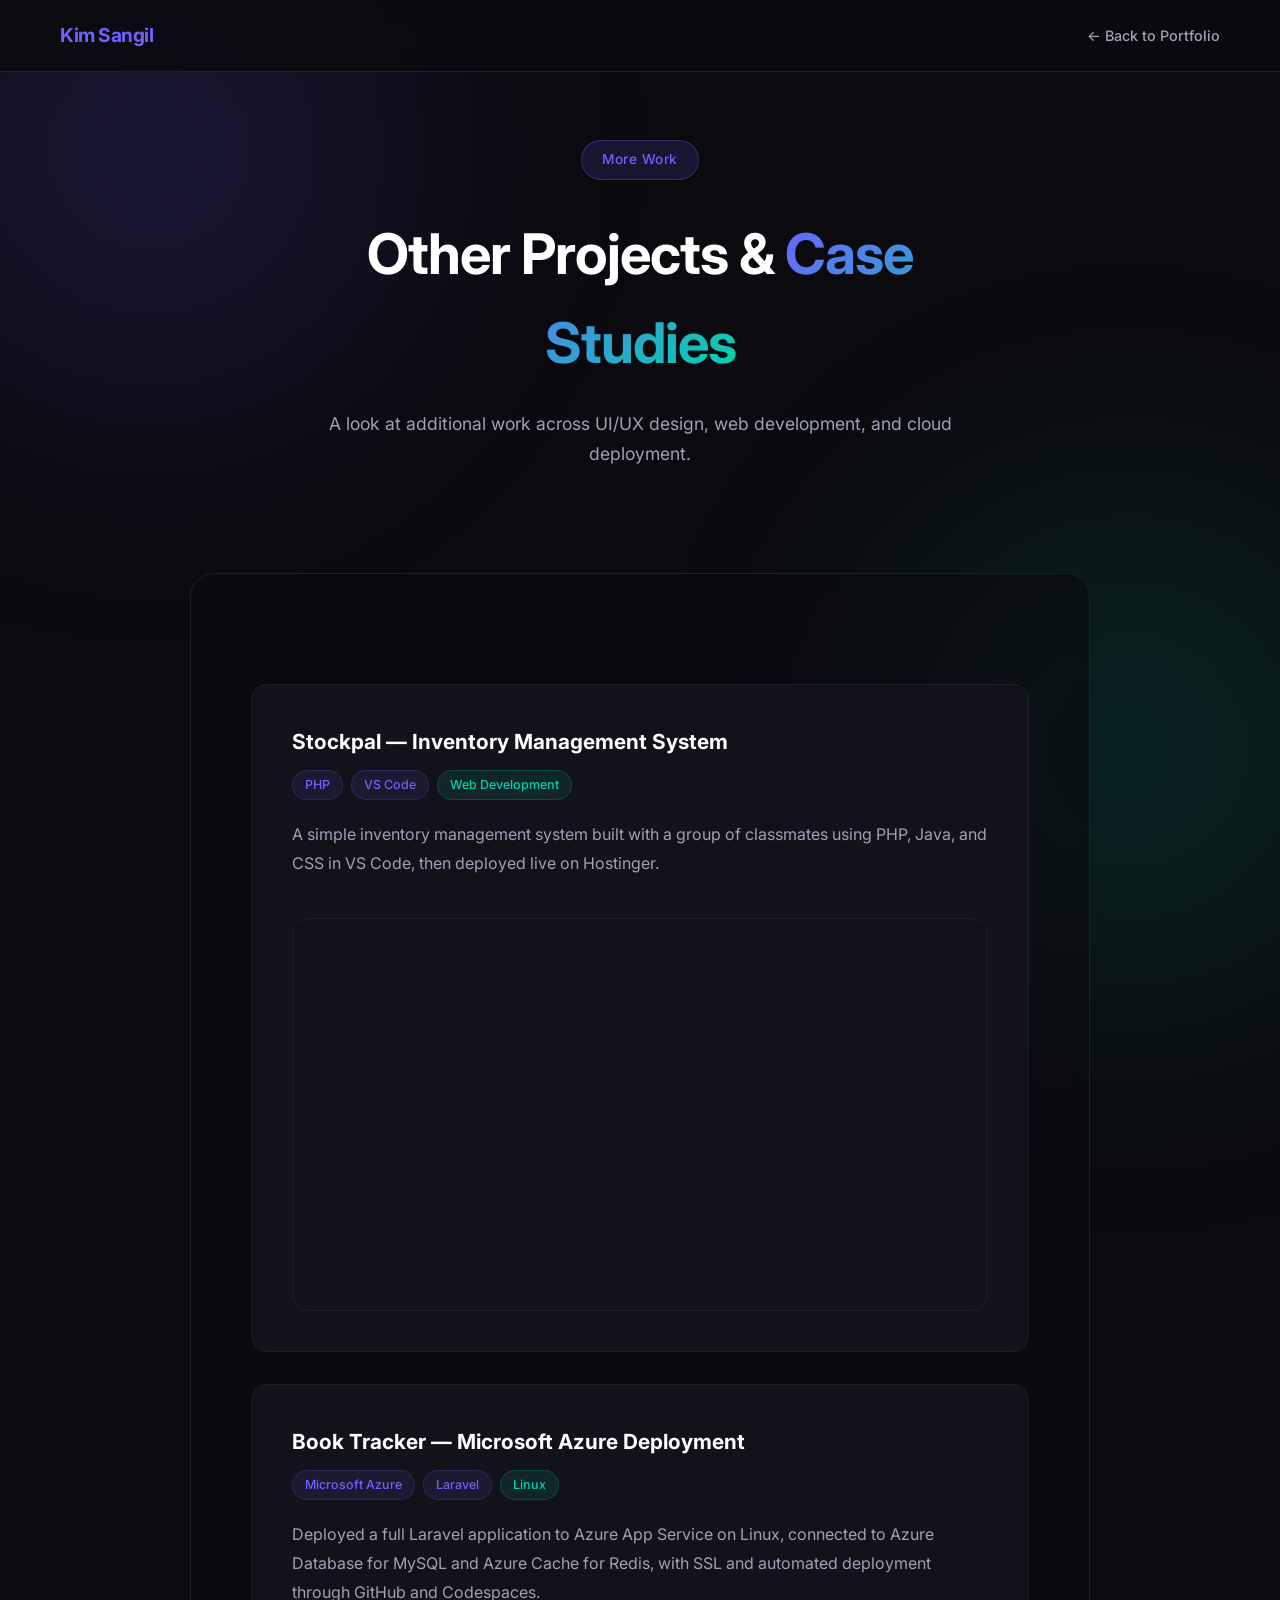
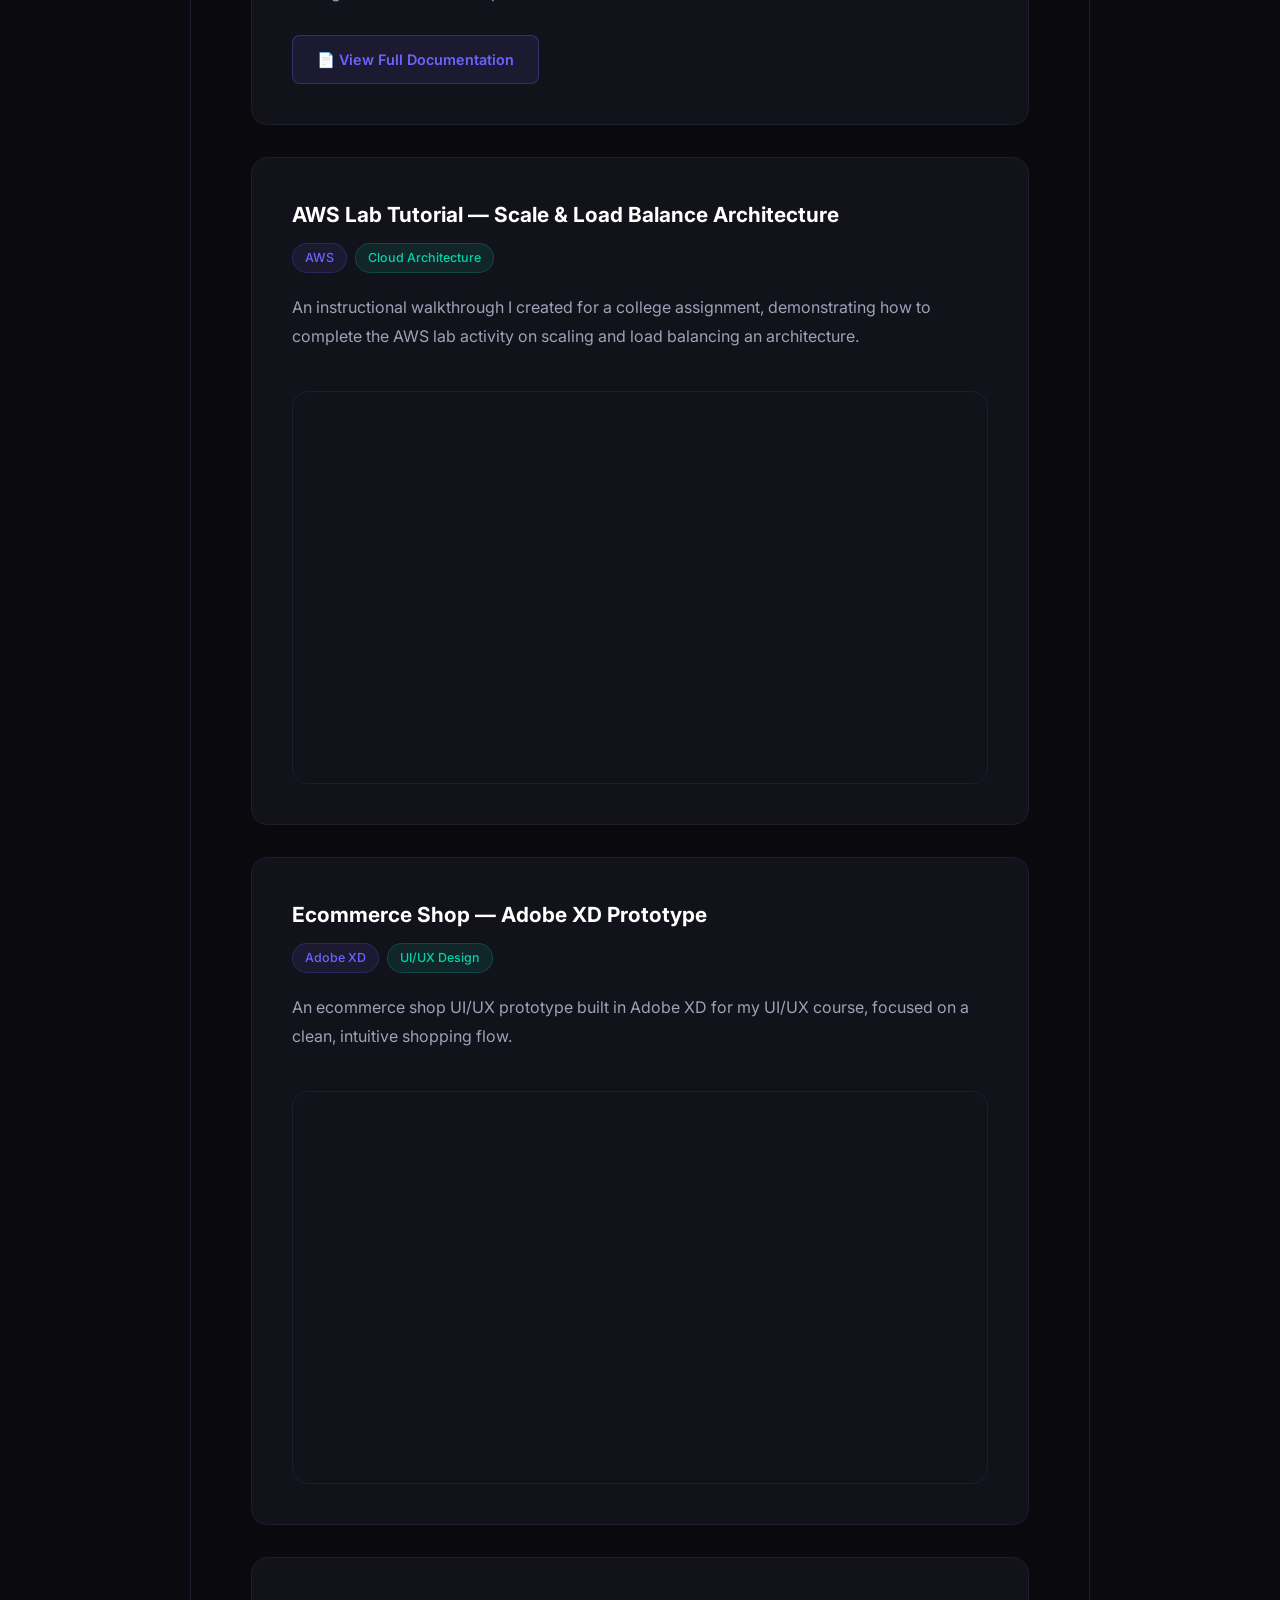
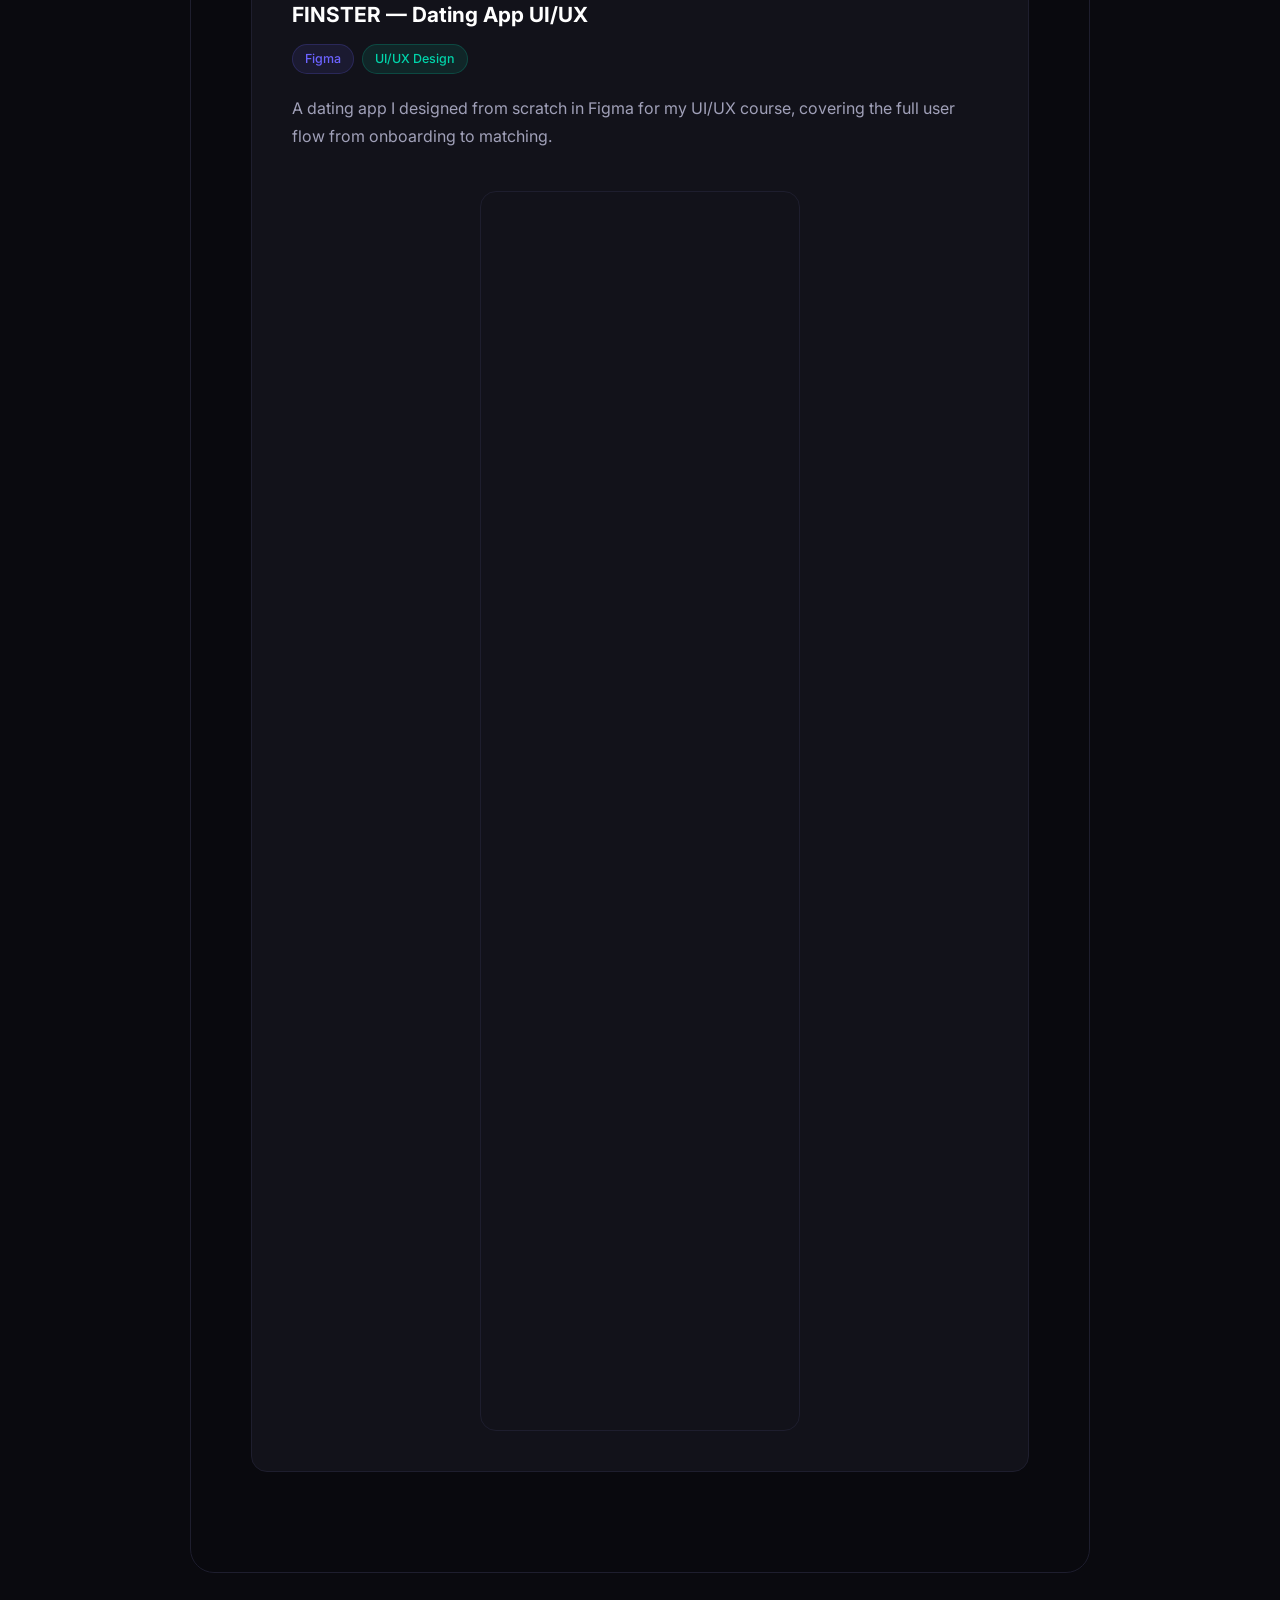
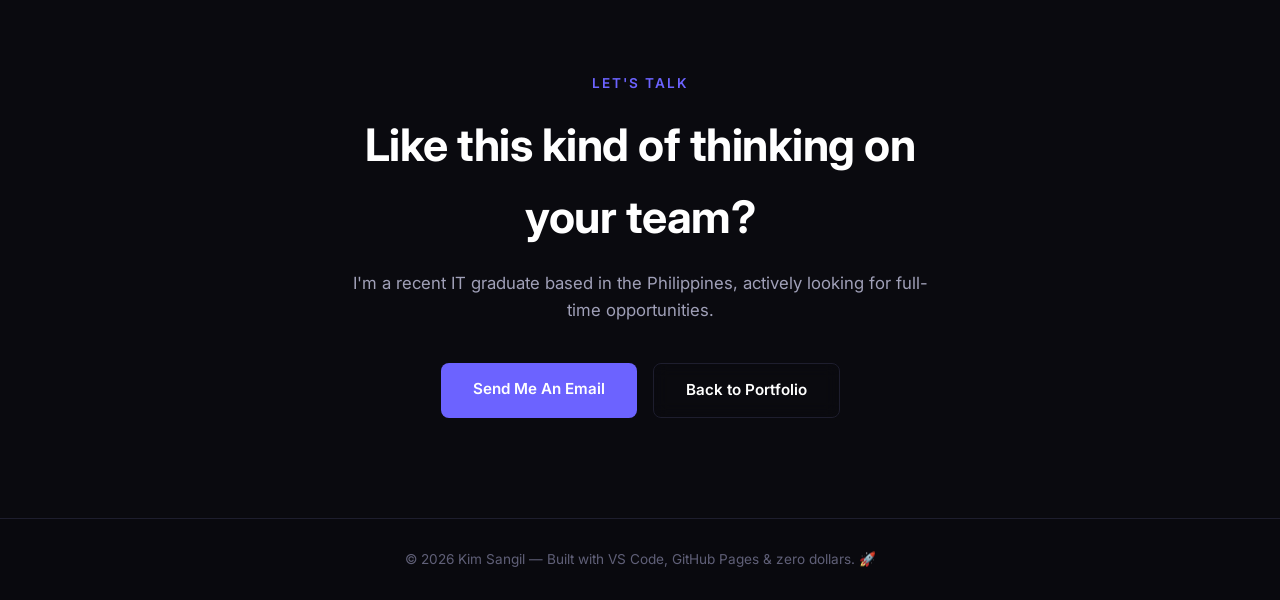
<file: other-work.html>
<!DOCTYPE html>
<html lang="en">
<head>
    <meta charset="UTF-8">
    <meta name="viewport" content="width=device-width, initial-scale=1.0">
    <title>Other Projects & Case Studies | Kim Sangil</title>
    <link href="https://fonts.googleapis.com/css2?family=Inter:wght@300;400;500;600;700&display=swap" rel="stylesheet">
    <link rel="stylesheet" href="css/styles.css">
</head>
<body>

    <nav>
        <div class="nav-logo">Kim Sangil</div>
        <ul class="nav-links">
            <li><a href="index.html">← Back to Portfolio</a></li>
        </ul>
    </nav>

    <section class="project-hero">
        <div class="hero-badge">More Work</div>
        <h1>Other Projects & <span>Case Studies</span></h1>
        <p>A look at additional work across UI/UX design, web development, and cloud deployment.</p>
    </section>

    <section class="build-process">
        <div class="showcase-list">

            <!-- STOCKPAL -->
            <div class="showcase-item">
                <h3>Stockpal — Inventory Management System</h3>
                <div class="project-tags">
                    <span class="tag">PHP</span>
                    <span class="tag">VS Code</span>
                    <span class="tag green">Web Development</span>
                </div>
                <p>A simple inventory management system built with a group of classmates using PHP, Java, and CSS in VS Code, then deployed live on Hostinger.</p>
                <div class="video-wrapper">
                    <iframe src="https://www.youtube.com/embed/pV-Muczhxos" title="Stockpal Inventory Management System" frameborder="0" allowfullscreen></iframe>
                </div>
            </div>

            <!-- AZURE BOOK TRACKER -->
            <div class="showcase-item">
                <h3>Book Tracker — Microsoft Azure Deployment</h3>
                <div class="project-tags">
                    <span class="tag">Microsoft Azure</span>
                    <span class="tag">Laravel</span>
                    <span class="tag green">Linux</span>
                </div>
                <p>Deployed a full Laravel application to Azure App Service on Linux, connected to Azure Database for MySQL and Azure Cache for Redis, with SSL and automated deployment through GitHub and Codespaces.</p>
                <a href="assets/documents/azure-deployment-docs.pdf" target="_blank" class="doc-button">📄 View Full Documentation</a>
            </div>

            <!-- AWS LAB TUTORIAL -->
            <div class="showcase-item">
                <h3>AWS Lab Tutorial — Scale & Load Balance Architecture</h3>
                <div class="project-tags">
                    <span class="tag">AWS</span>
                    <span class="tag green">Cloud Architecture</span>
                </div>
                <p>An instructional walkthrough I created for a college assignment, demonstrating how to complete the AWS lab activity on scaling and load balancing an architecture.</p>
                <div class="video-wrapper">
                    <iframe src="https://www.youtube.com/embed/wv1OhpBLdo8" title="AWS Lab Tutorial" frameborder="0" allowfullscreen></iframe>
                </div>
            </div>

            <!-- ADOBE XD -->
            <div class="showcase-item">
                <h3>Ecommerce Shop — Adobe XD Prototype</h3>
                <div class="project-tags">
                    <span class="tag">Adobe XD</span>
                    <span class="tag green">UI/UX Design</span>
                </div>
                <p>An ecommerce shop UI/UX prototype built in Adobe XD for my UI/UX course, focused on a clean, intuitive shopping flow.</p>
                <div class="video-wrapper">
                    <iframe src="https://www.youtube.com/embed/5XCN6I-j5ho" title="Adobe XD Ecommerce Prototype" frameborder="0" allowfullscreen></iframe>
                </div>
            </div>

            <!-- FINSTER -->
            <div class="showcase-item">
                <h3>FINSTER — Dating App UI/UX</h3>
                <div class="project-tags">
                    <span class="tag">Figma</span>
                    <span class="tag green">UI/UX Design</span>
                </div>
                <p>A dating app I designed from scratch in Figma for my UI/UX course, covering the full user flow from onboarding to matching.</p>
                <div class="video-wrapper vertical">
                    <iframe src="https://www.youtube.com/embed/8GqUW36Ueqo" title="FINSTER Dating App UI/UX" frameborder="0" allowfullscreen></iframe>
                </div>
            </div>

        </div>
    </section>

    <section class="contact" id="contact">
        <div class="section-label">Let's Talk</div>
        <h2 class="section-title">Like this kind of thinking on your team?</h2>
        <p>I'm a recent IT graduate based in the Philippines, actively looking for full-time opportunities.</p>
        <div class="contact-links">
            <a href="mailto:loissangil@gmail.com" class="btn-primary">Send Me An Email</a>
            <a href="index.html" class="btn-secondary">Back to Portfolio</a>
        </div>
    </section>

    <footer>
        <p>© 2026 Kim Sangil — Built with VS Code, GitHub Pages & zero dollars. 🚀</p>
    </footer>

    <script src="js/main.js"></script>
</body>
</html>
</file>
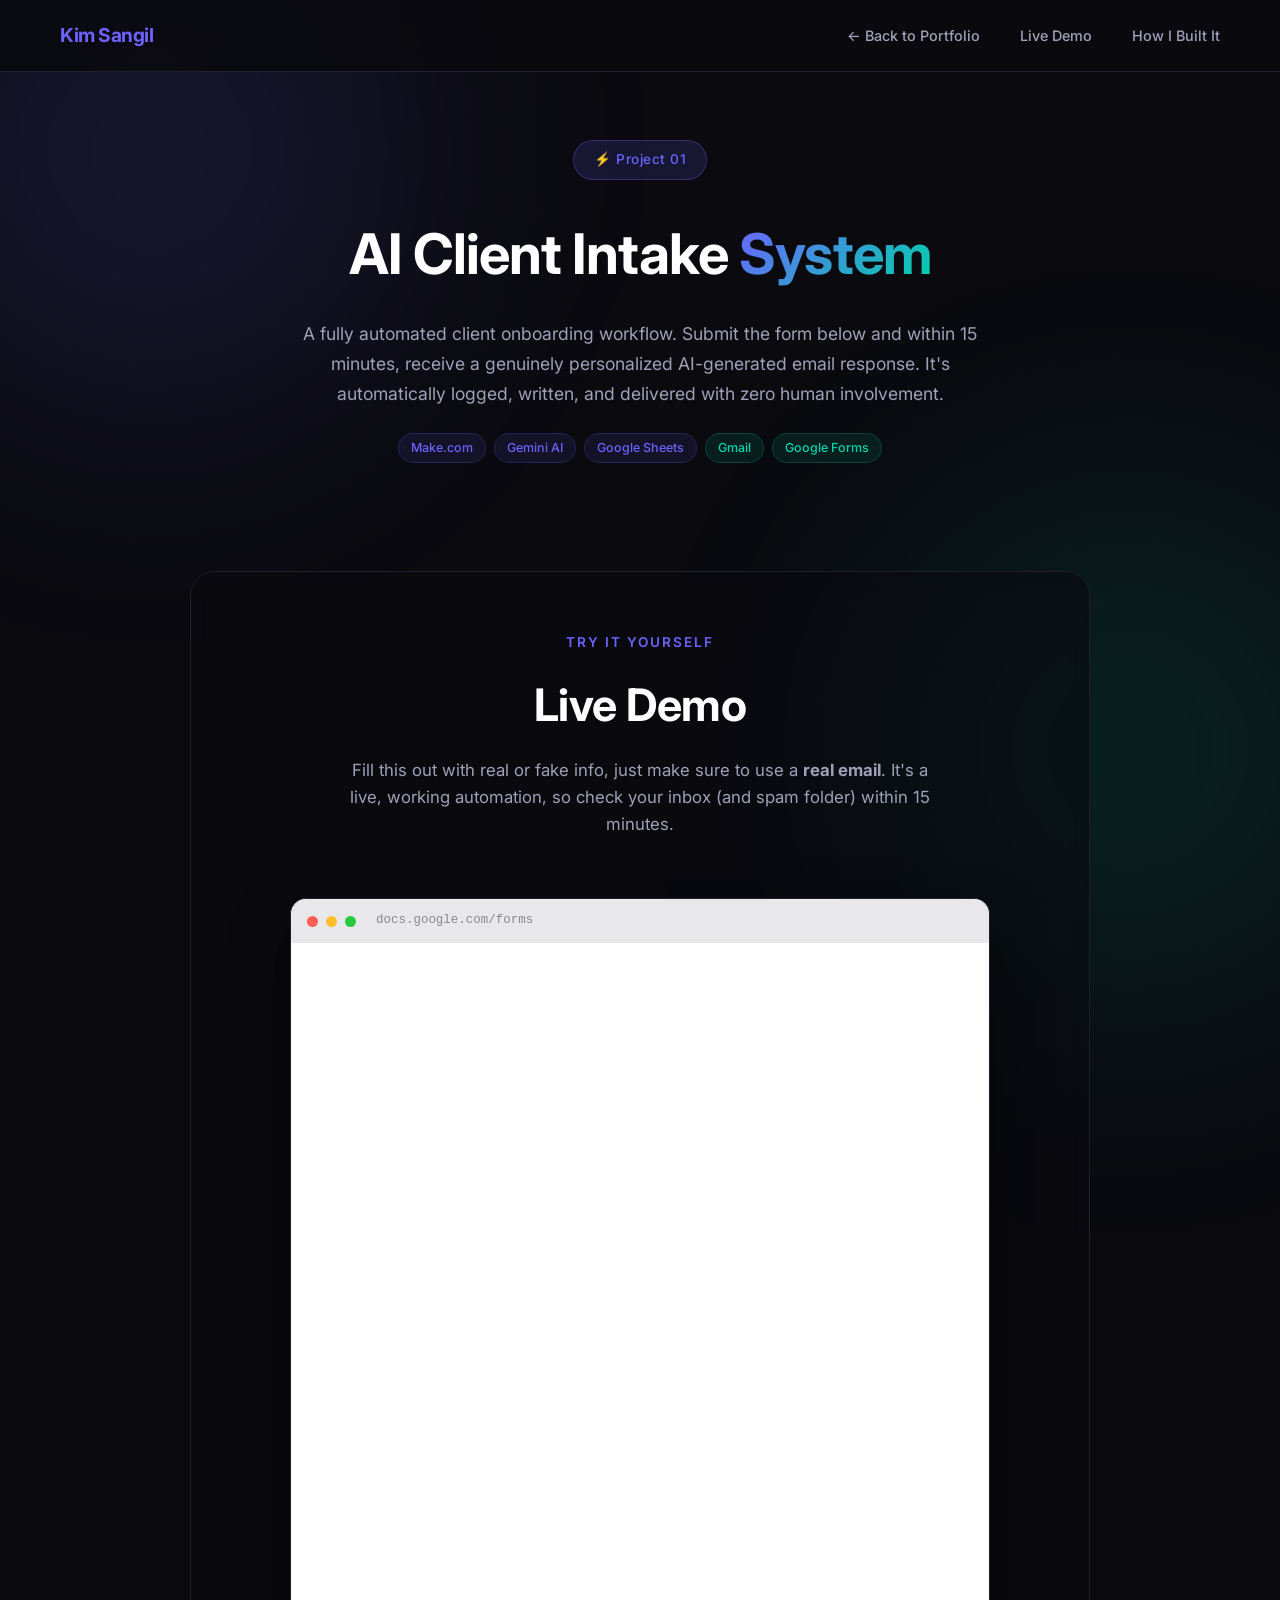
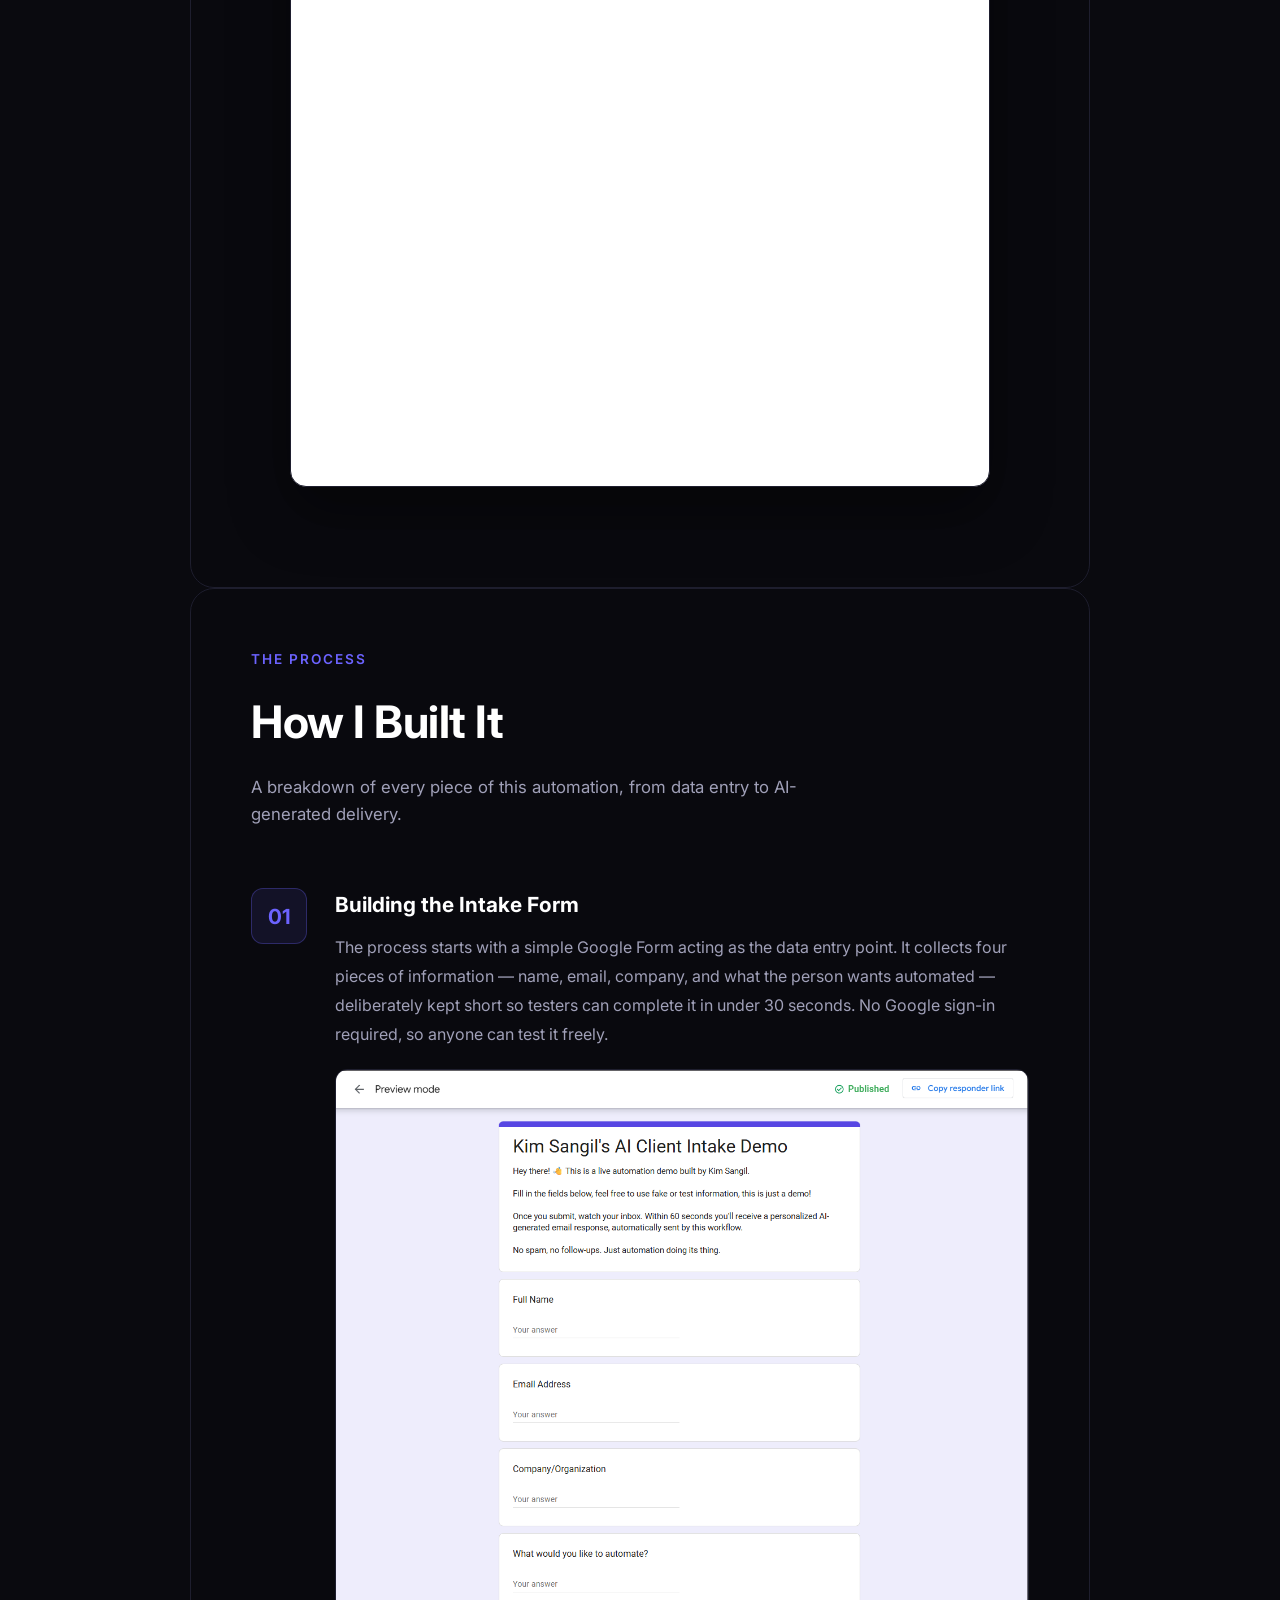
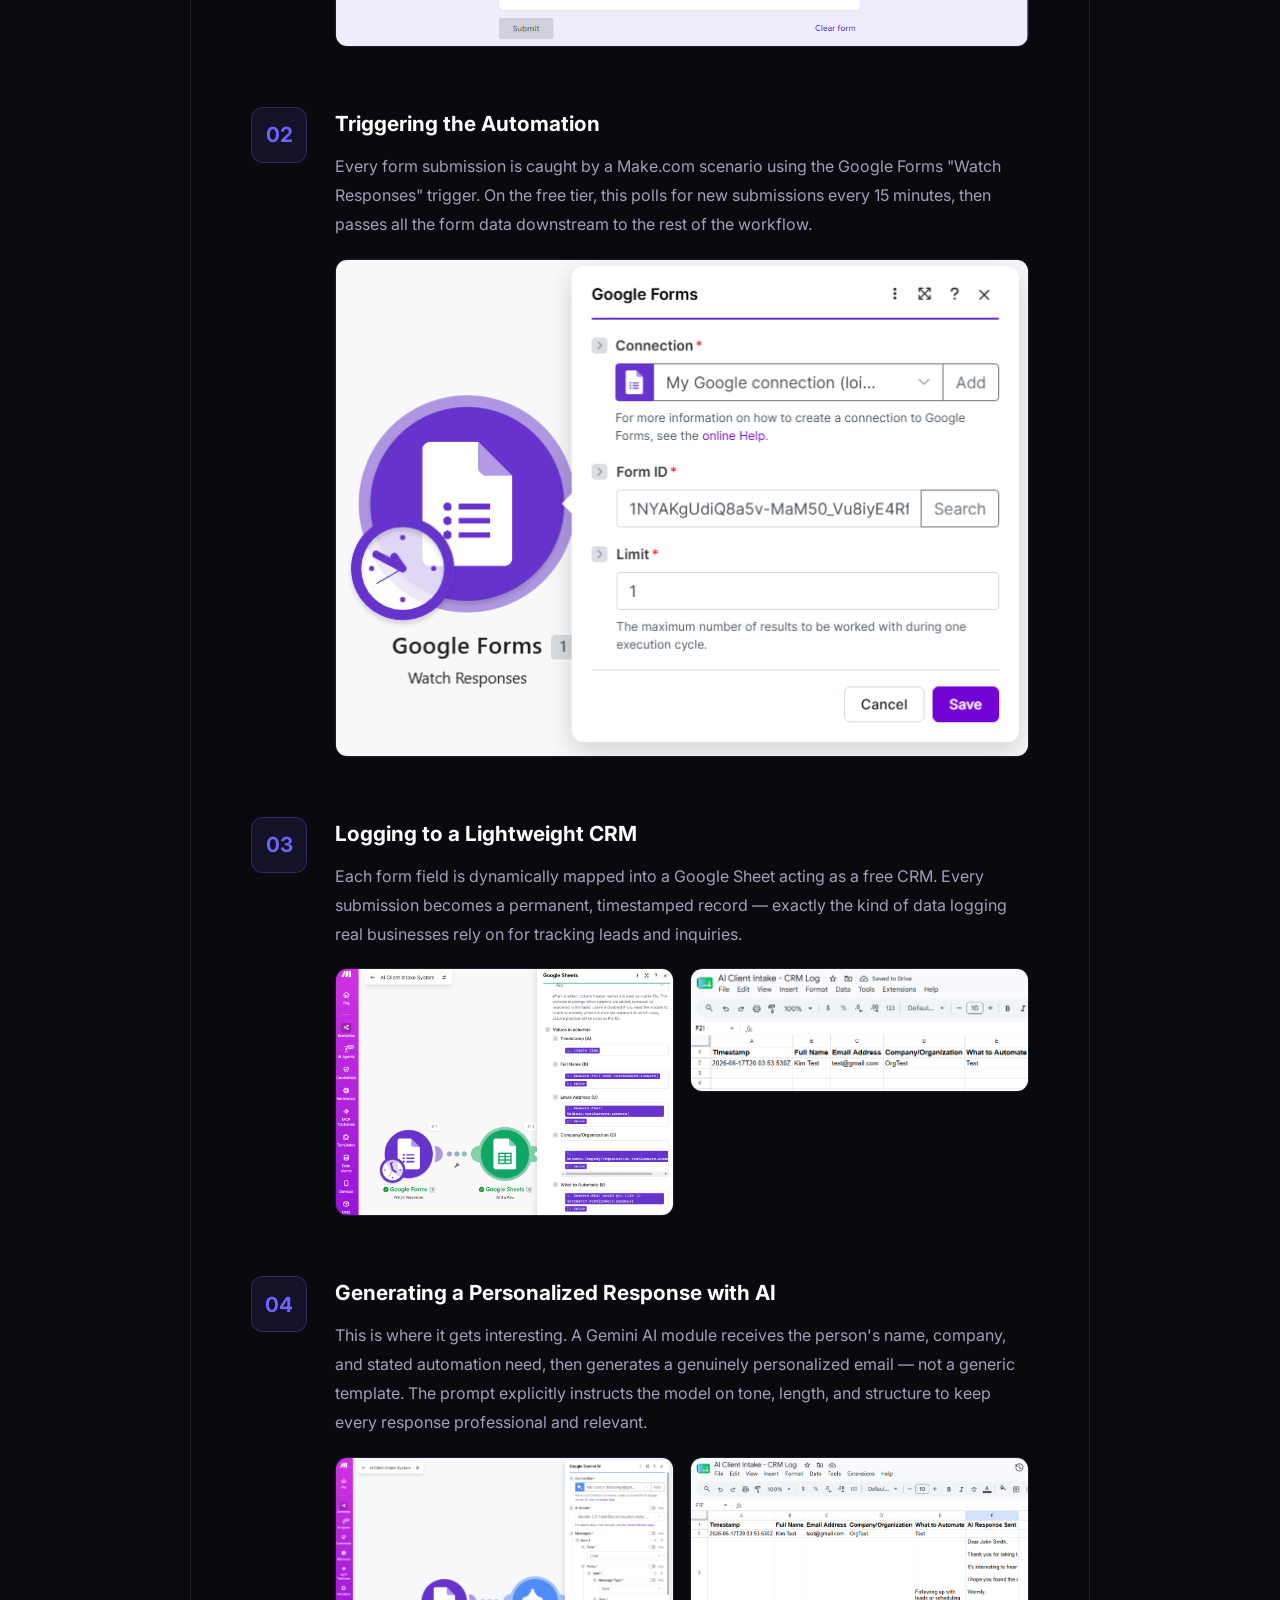
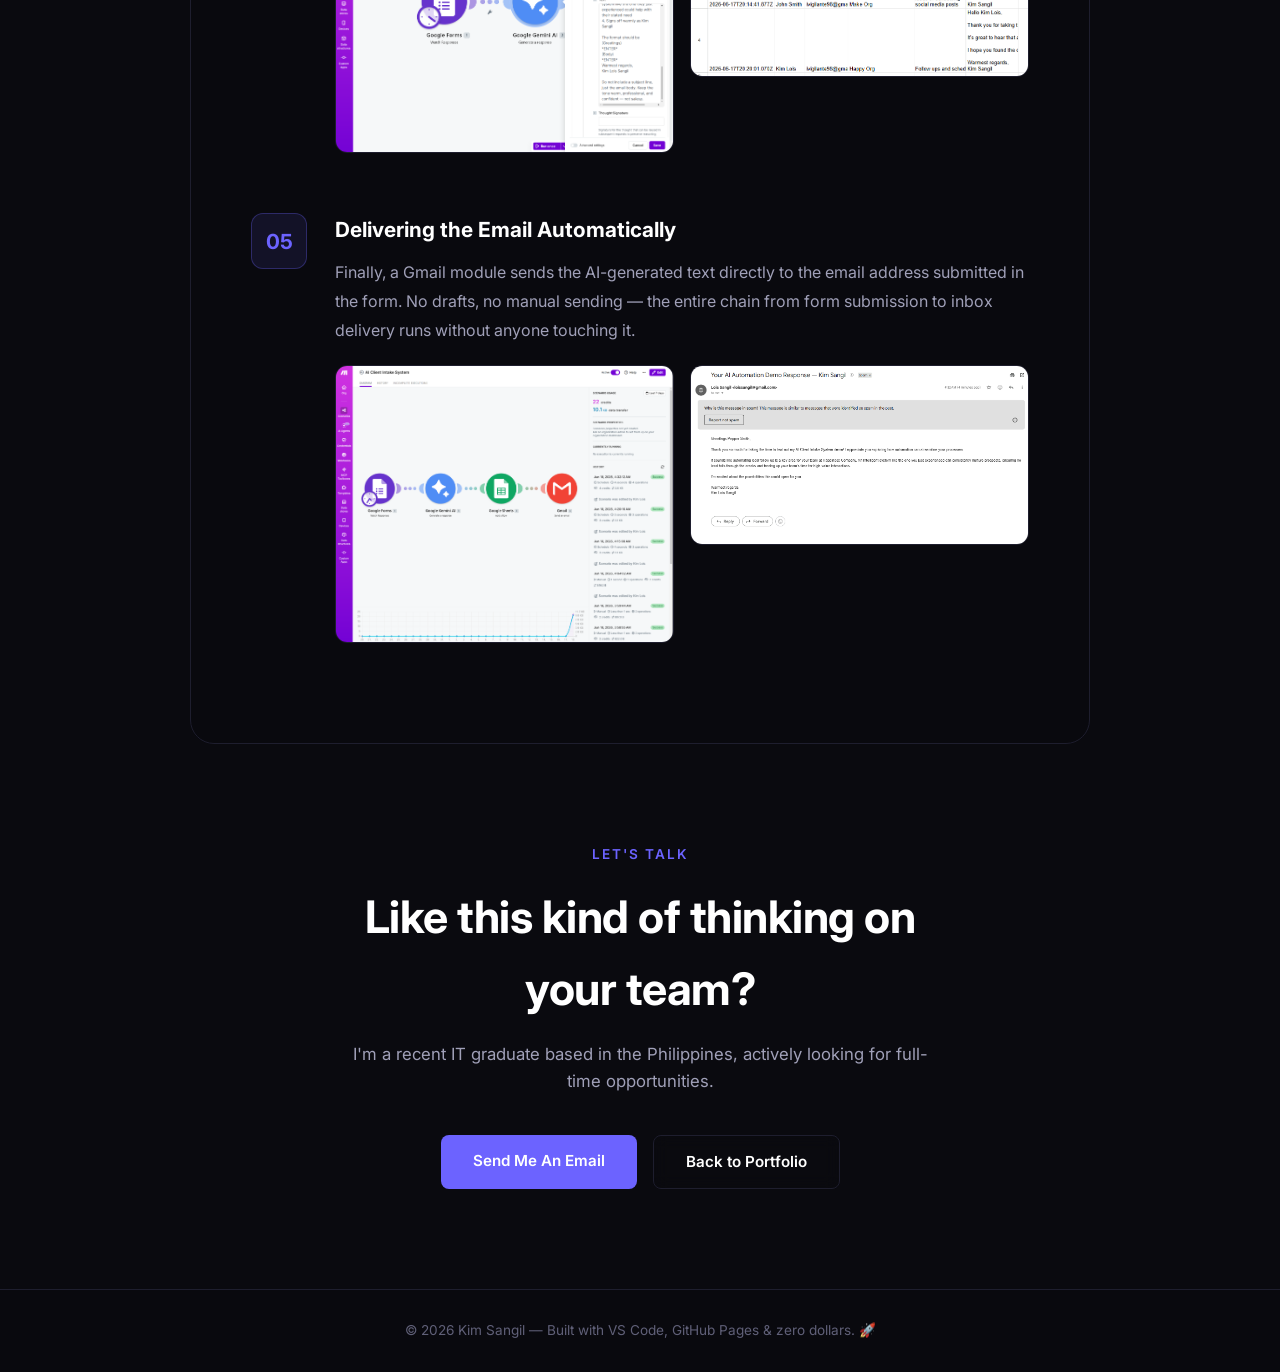
<file: project1.html>
<!DOCTYPE html>
<html lang="en">
<head>
    <meta charset="UTF-8">
    <meta name="viewport" content="width=device-width, initial-scale=1.0">
    <title>AI Client Intake System | Kim Sangil</title>
    <link href="https://fonts.googleapis.com/css2?family=Inter:wght@300;400;500;600;700&display=swap" rel="stylesheet">
    <link rel="stylesheet" href="css/styles.css">
</head>
<body>

    <!-- NAV -->
    <nav>
        <div class="nav-logo">Kim Sangil</div>
        <ul class="nav-links">
            <li><a href="index.html">← Back to Portfolio</a></li>
            <li><a href="#demo">Live Demo</a></li>
            <li><a href="#how-i-built-it">How I Built It</a></li>
        </ul>
    </nav>

    <!-- PROJECT HERO -->
    <section class="project-hero">
        <div class="hero-badge">⚡ Project 01</div>
        <h1>AI Client Intake <span>System</span></h1>
        <p>A fully automated client onboarding workflow. Submit the form below and within 15 minutes, receive a genuinely personalized AI-generated email response. It's automatically logged, written, and delivered with zero human involvement.</p>
        <div class="project-tags">
            <span class="tag">Make.com</span>
            <span class="tag">Gemini AI</span>
            <span class="tag">Google Sheets</span>
            <span class="tag green">Gmail</span>
            <span class="tag green">Google Forms</span>
        </div>
    </section>

    <!-- LIVE DEMO -->
    <section class="demo-section" id="demo">
        <div class="section-label">Try It Yourself</div>
        <h2 class="section-title">Live Demo</h2>
        <p class="section-subtitle">Fill this out with real or fake info, just make sure to use a <b>real email</b>. It's a live, working automation, so check your inbox (and spam folder) within 15 minutes.</p>

        <div class="iframe-wrapper">
            <div class="browser-bar">
                <span class="dot dot-red"></span>
                <span class="dot dot-yellow"></span>
                <span class="dot dot-green"></span>
                <span class="browser-url">docs.google.com/forms</span>
            </div>
            <iframe
                src="https://docs.google.com/forms/d/e/1FAIpQLScnAHOwWk66Q7nDQlfhDkYfr-F2ONrUF8mJ77vClBbqJioksg/viewform?embedded=true"
                width="100%" height="1143" frameborder="0" marginheight="0" marginwidth="0">Loading…</iframe>
        </div>
    </section>

    <!-- HOW I BUILT IT -->
    <section class="build-process" id="how-i-built-it">
        <div class="section-label">The Process</div>
        <h2 class="section-title">How I Built It</h2>
        <p class="section-subtitle">A breakdown of every piece of this automation, from data entry to AI-generated delivery.</p>

        <div class="steps-list">

            <!-- STEP 1 -->
            <div class="build-step">
                <div class="step-number">01</div>
                <div class="step-content">
                    <h3>Building the Intake Form</h3>
                    <p>The process starts with a simple Google Form acting as the data entry point. It collects four pieces of information — name, email, company, and what the person wants automated — deliberately kept short so testers can complete it in under 30 seconds. No Google sign-in required, so anyone can test it freely.</p>
                    <img src="assets/screenshots/04-google-form-setup.png" alt="Google Form setup" class="step-image">
                </div>
            </div>

            <!-- STEP 2 -->
            <div class="build-step">
                <div class="step-number">02</div>
                <div class="step-content">
                    <h3>Triggering the Automation</h3>
                    <p>Every form submission is caught by a Make.com scenario using the Google Forms "Watch Responses" trigger. On the free tier, this polls for new submissions every 15 minutes, then passes all the form data downstream to the rest of the workflow.</p>
                    <img src="assets/screenshots/05-make-scenario-trigger.png" alt="Make.com scenario trigger" class="step-image">
                </div>
            </div>

            <!-- STEP 3 -->
            <div class="build-step">
                <div class="step-number">03</div>
                <div class="step-content">
                    <h3>Logging to a Lightweight CRM</h3>
                    <p>Each form field is dynamically mapped into a Google Sheet acting as a free CRM. Every submission becomes a permanent, timestamped record — exactly the kind of data logging real businesses rely on for tracking leads and inquiries.</p>
                    <div class="step-image-row">
                        <img src="assets/screenshots/06-make-sheets-mapping.png" alt="Google Sheets field mapping" class="step-image">
                        <img src="assets/screenshots/07-make-sheets-live-data.png" alt="Live data in Google Sheets" class="step-image">
                    </div>
                </div>
            </div>

            <!-- STEP 4 -->
            <div class="build-step">
                <div class="step-number">04</div>
                <div class="step-content">
                    <h3>Generating a Personalized Response with AI</h3>
                    <p>This is where it gets interesting. A Gemini AI module receives the person's name, company, and stated automation need, then generates a genuinely personalized email — not a generic template. The prompt explicitly instructs the model on tone, length, and structure to keep every response professional and relevant.</p>
                    <div class="step-image-row">
                        <img src="assets/screenshots/09-make-gemini-module.png" alt="Gemini AI module configuration" class="step-image">
                        <img src="assets/screenshots/10-gemini-ai-response.png" alt="Gemini AI generated response" class="step-image">
                    </div>
                </div>
            </div>

            <!-- STEP 5 -->
            <div class="build-step">
                <div class="step-number">05</div>
                <div class="step-content">
                    <h3>Delivering the Email Automatically</h3>
                    <p>Finally, a Gmail module sends the AI-generated text directly to the email address submitted in the form. No drafts, no manual sending — the entire chain from form submission to inbox delivery runs without anyone touching it.</p>
                    <div class="step-image-row">
                        <img src="assets/screenshots/12-gmail-module-config.png" alt="Gmail send module configuration" class="step-image">
                        <img src="assets/screenshots/11-email-received.png" alt="Final email received" class="step-image">
                    </div>
                </div>
            </div>

        </div>
    </section>

    <!-- CONTACT CTA -->
    <section class="contact" id="contact">
        <div class="section-label">Let's Talk</div>
        <h2 class="section-title">Like this kind of thinking on your team?</h2>
        <p>I'm a recent IT graduate based in the Philippines, actively looking for full-time opportunities.</p>
        <div class="contact-links">
            <a href="mailto:loissangil@gmail.com" class="btn-primary">Send Me An Email</a>
            <a href="index.html" class="btn-secondary">Back to Portfolio</a>
        </div>
    </section>

    <footer>
        <p>© 2026 Kim Sangil — Built with VS Code, GitHub Pages & zero dollars. 🚀</p>
    </footer>

    <script src="js/main.js"></script>
</body>
</html>
</file>
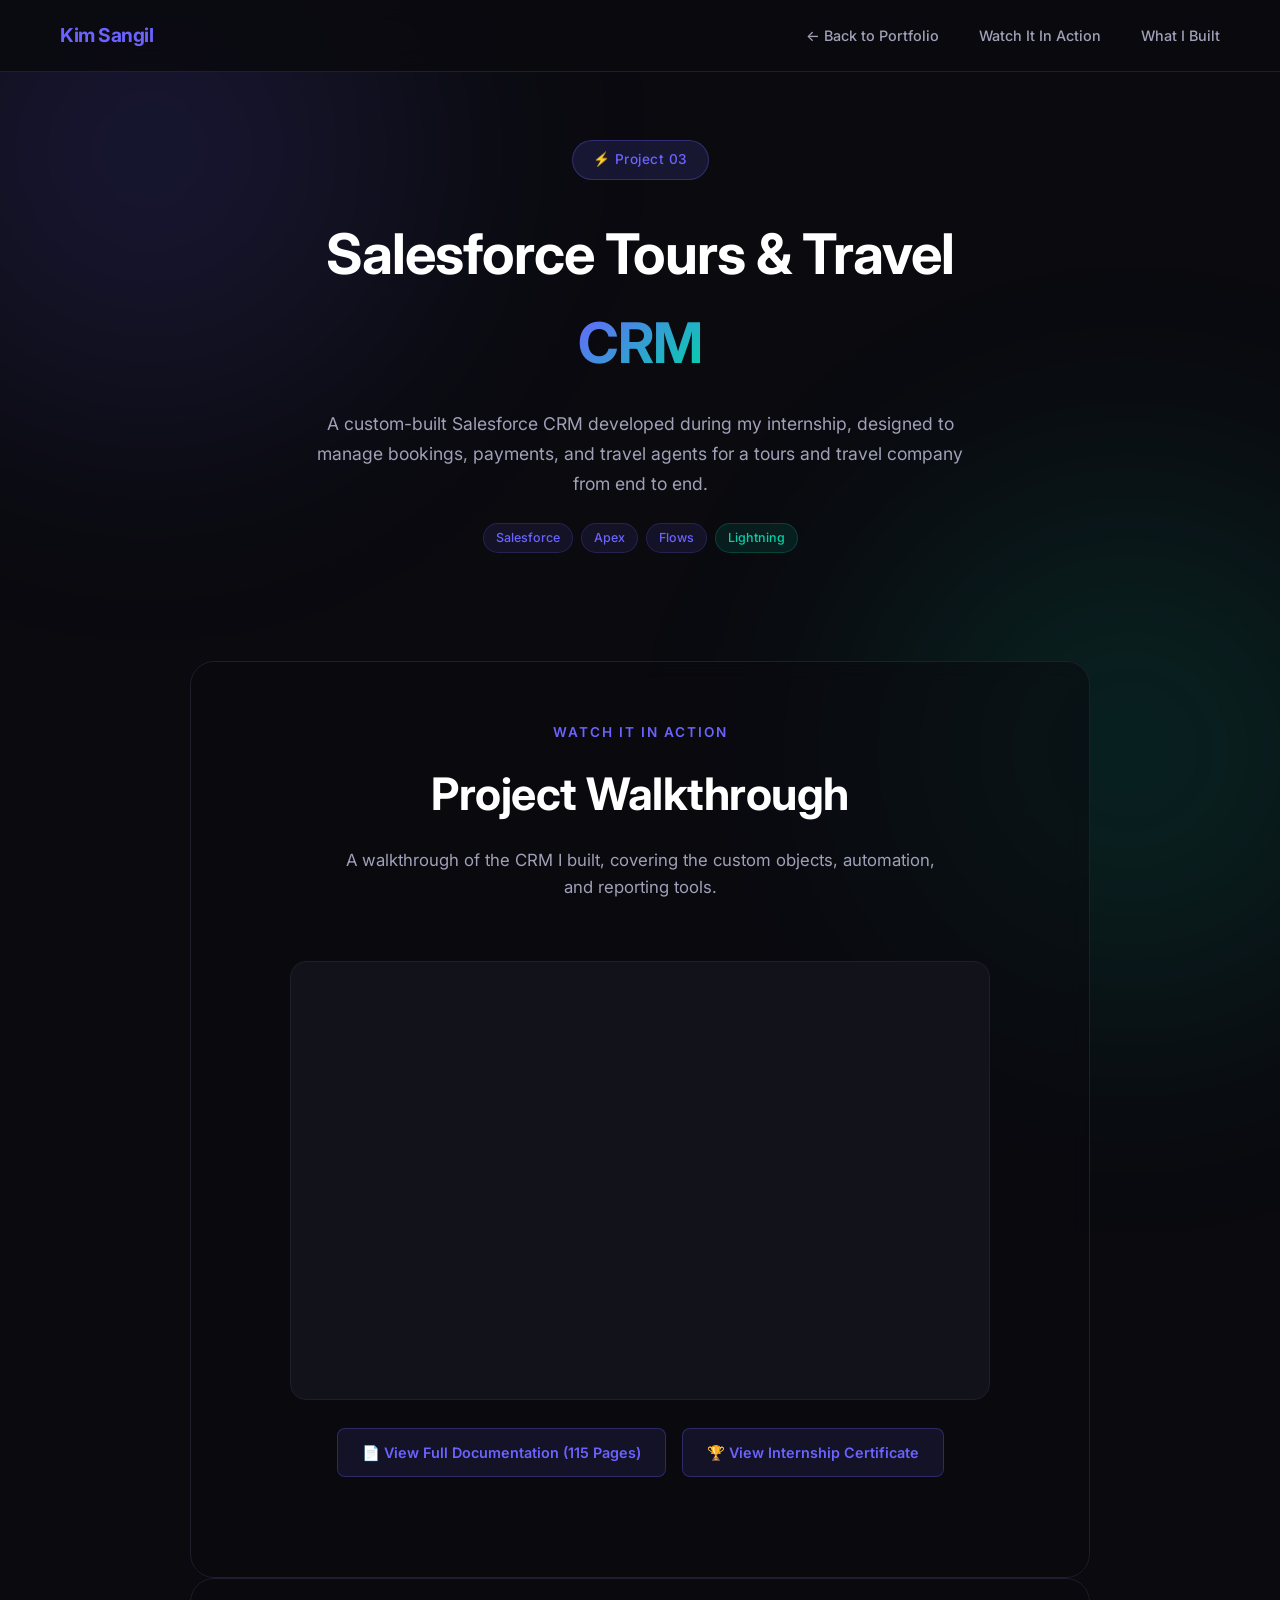
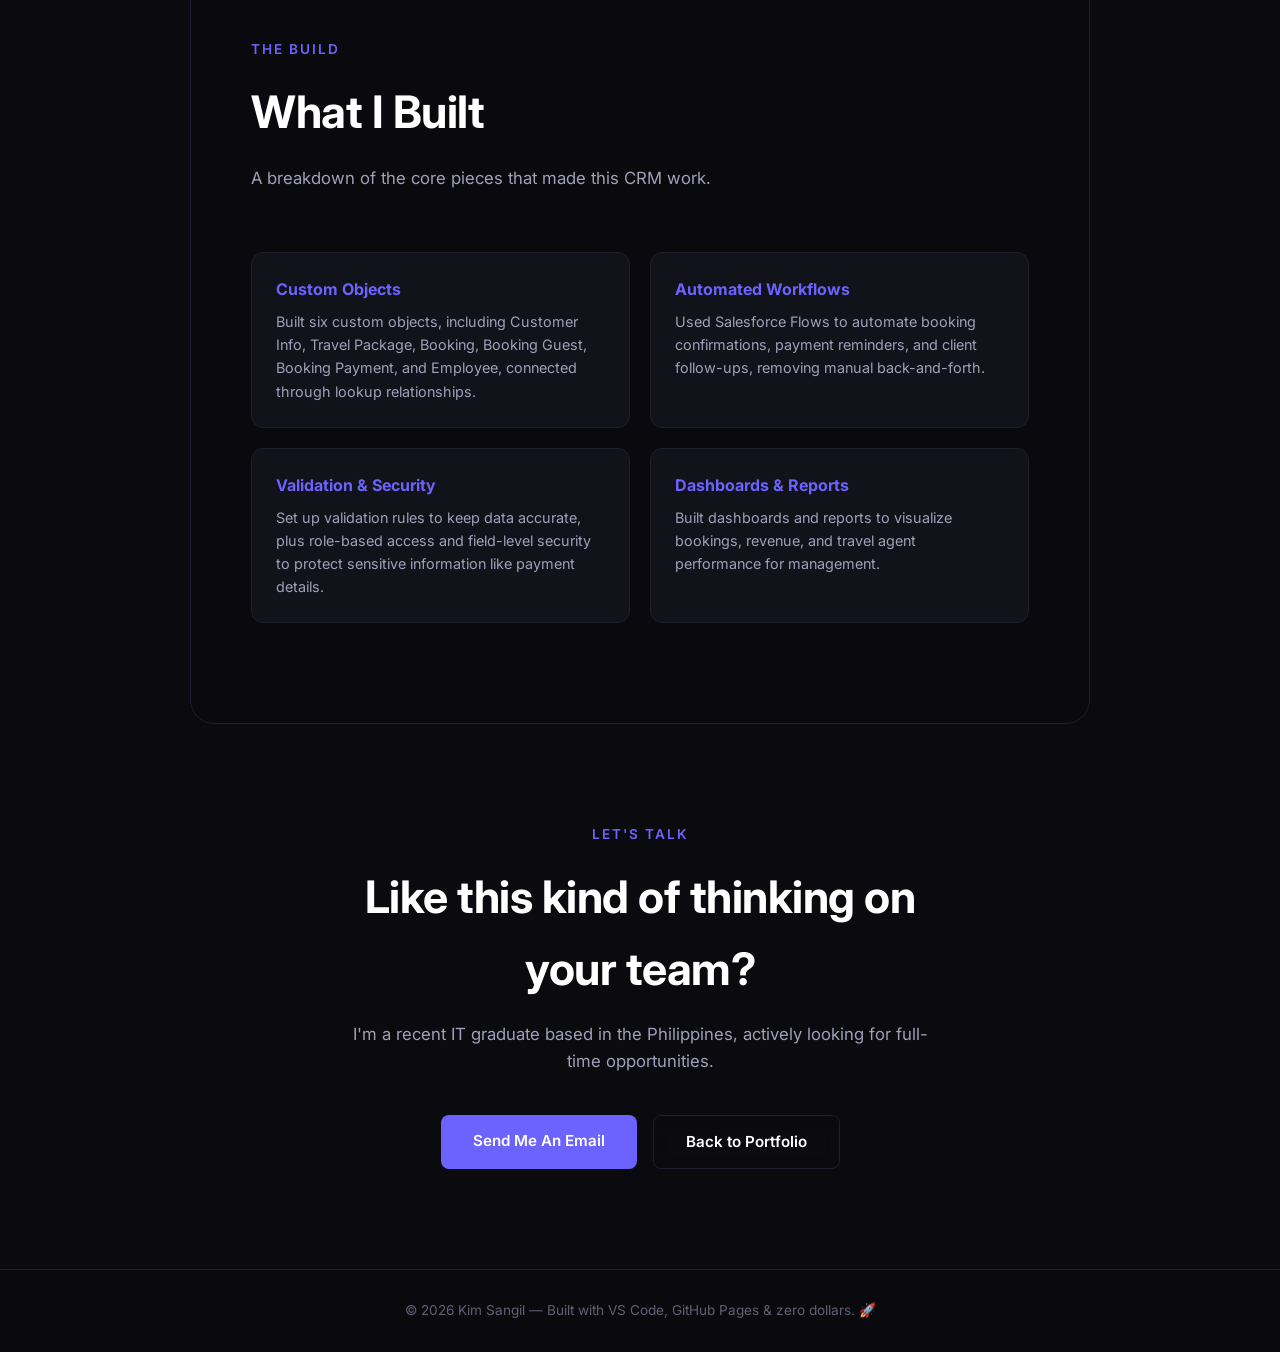
<file: project3.html>
<!DOCTYPE html>
<html lang="en">
<head>
    <meta charset="UTF-8">
    <meta name="viewport" content="width=device-width, initial-scale=1.0">
    <title>Salesforce Tours & Travel CRM | Kim Sangil</title>
    <link href="https://fonts.googleapis.com/css2?family=Inter:wght@300;400;500;600;700&display=swap" rel="stylesheet">
    <link rel="stylesheet" href="css/styles.css">
</head>
<body>

    <nav>
        <div class="nav-logo">Kim Sangil</div>
        <ul class="nav-links">
            <li><a href="index.html">← Back to Portfolio</a></li>
            <li><a href="#watch">Watch It In Action</a></li>
            <li><a href="#build">What I Built</a></li>
        </ul>
    </nav>

    <section class="project-hero">
        <div class="hero-badge">⚡ Project 03</div>
        <h1>Salesforce Tours & Travel <span>CRM</span></h1>
        <p>A custom-built Salesforce CRM developed during my internship, designed to manage bookings, payments, and travel agents for a tours and travel company from end to end.</p>
        <div class="project-tags">
            <span class="tag">Salesforce</span>
            <span class="tag">Apex</span>
            <span class="tag">Flows</span>
            <span class="tag green">Lightning</span>
        </div>
    </section>

    <section class="demo-section" id="watch">
        <div class="section-label">Watch It In Action</div>
        <h2 class="section-title">Project Walkthrough</h2>
        <p class="section-subtitle">A walkthrough of the CRM I built, covering the custom objects, automation, and reporting tools.</p>

        <div class="video-wrapper">
            <iframe src="https://www.youtube.com/embed/iVvOooMtwl8" title="Salesforce Tours & Travel CRM Walkthrough" frameborder="0" allowfullscreen></iframe>
        </div>

        <div class="doc-buttons-row">
            <a href="assets/documents/salesforce-capstone-docs.pdf" target="_blank" class="doc-button">📄 View Full Documentation (115 Pages)</a>
            <a href="assets/documents/smartbridge-internship-certificate.png" target="_blank" class="doc-button">🏆 View Internship Certificate</a>
        </div>
    </section>

    <section class="build-process" id="build">
        <div class="section-label">The Build</div>
        <h2 class="section-title">What I Built</h2>
        <p class="section-subtitle">A breakdown of the core pieces that made this CRM work.</p>

        <div class="feature-grid">
            <div class="feature-card">
                <h4>Custom Objects</h4>
                <p>Built six custom objects, including Customer Info, Travel Package, Booking, Booking Guest, Booking Payment, and Employee, connected through lookup relationships.</p>
            </div>
            <div class="feature-card">
                <h4>Automated Workflows</h4>
                <p>Used Salesforce Flows to automate booking confirmations, payment reminders, and client follow-ups, removing manual back-and-forth.</p>
            </div>
            <div class="feature-card">
                <h4>Validation & Security</h4>
                <p>Set up validation rules to keep data accurate, plus role-based access and field-level security to protect sensitive information like payment details.</p>
            </div>
            <div class="feature-card">
                <h4>Dashboards & Reports</h4>
                <p>Built dashboards and reports to visualize bookings, revenue, and travel agent performance for management.</p>
            </div>
        </div>
    </section>

    <section class="contact" id="contact">
        <div class="section-label">Let's Talk</div>
        <h2 class="section-title">Like this kind of thinking on your team?</h2>
        <p>I'm a recent IT graduate based in the Philippines, actively looking for full-time opportunities.</p>
        <div class="contact-links">
            <a href="mailto:loissangil@gmail.com" class="btn-primary">Send Me An Email</a>
            <a href="index.html" class="btn-secondary">Back to Portfolio</a>
        </div>
    </section>

    <footer>
        <p>© 2026 Kim Sangil — Built with VS Code, GitHub Pages & zero dollars. 🚀</p>
    </footer>

    <script src="js/main.js"></script>
</body>
</html>
</file>
<file: css/styles.css>
/* ============================================
   KIM SANGIL — AUTOMATION PORTFOLIO
   styles.css — All visual design lives here
   ============================================ */

* {
  margin: 0;
  padding: 0;
  box-sizing: border-box;
}

:root {
  --primary: #6c63ff;
  --primary-dark: #5a52d5;
  --secondary: #00d4aa;
  --dark: #0a0a0f;
  --dark-card: #12121a;
  --dark-border: #1e1e2e;
  --text-primary: #ffffff;
  --text-secondary: #a0a0b8;
  --text-muted: #606078;
}

body {
  font-family: "Inter", sans-serif;
  background-color: var(--dark);
  color: var(--text-primary);
  line-height: 1.6;
}

/* ============================================
   NAVIGATION
   ============================================ */
nav {
  position: fixed;
  top: 0;
  width: 100%;
  padding: 20px 60px;
  display: flex;
  justify-content: space-between;
  align-items: center;
  background: rgba(10, 10, 15, 0.85);
  backdrop-filter: blur(12px);
  border-bottom: 1px solid var(--dark-border);
  z-index: 1000;
}

.nav-logo {
  font-size: 1.2rem;
  font-weight: 700;
  color: var(--primary);
  letter-spacing: -0.5px;
}

.nav-links {
  display: flex;
  gap: 40px;
  list-style: none;
}

.nav-links a {
  color: var(--text-secondary);
  text-decoration: none;
  font-size: 0.9rem;
  font-weight: 500;
  transition: color 0.3s;
}

.nav-links a:hover {
  color: var(--text-primary);
}

/* ============================================
   HERO SECTION
   ============================================ */
.hero {
  min-height: 100vh;
  display: flex;
  align-items: center;
  justify-content: center;
  text-align: center;
  padding: 120px 20px 80px;
  position: relative;
  overflow: hidden;
}

.hero::before {
  content: "";
  position: absolute;
  width: 600px;
  height: 600px;
  background: radial-gradient(
    circle,
    rgba(108, 99, 255, 0.15) 0%,
    transparent 70%
  );
  top: 50%;
  left: 50%;
  transform: translate(-50%, -50%);
  pointer-events: none;
}

.hero-badge {
  display: inline-block;
  background: rgba(108, 99, 255, 0.15);
  border: 1px solid rgba(108, 99, 255, 0.3);
  color: var(--primary);
  padding: 8px 20px;
  border-radius: 50px;
  font-size: 0.85rem;
  font-weight: 500;
  margin-bottom: 30px;
  letter-spacing: 0.5px;
}

.hero h1 {
  font-size: clamp(2.5rem, 6vw, 4.5rem);
  font-weight: 700;
  line-height: 1.1;
  margin-bottom: 24px;
  letter-spacing: -1px;
}

.hero h1 span {
  background: linear-gradient(135deg, var(--primary), var(--secondary));
  -webkit-background-clip: text;
  -webkit-text-fill-color: transparent;
  background-clip: text;
}

.hero p {
  font-size: 1.15rem;
  color: var(--text-secondary);
  max-width: 600px;
  margin: 0 auto 40px;
  font-weight: 400;
}

.hero-buttons {
  display: flex;
  gap: 16px;
  justify-content: center;
  flex-wrap: wrap;
}

/* ============================================
   BUTTONS
   ============================================ */
.btn-primary {
  background: var(--primary);
  color: white;
  padding: 14px 32px;
  border-radius: 8px;
  text-decoration: none;
  font-weight: 600;
  font-size: 0.95rem;
  transition: all 0.3s;
  border: none;
  cursor: pointer;
  display: inline-block;
}

.btn-primary:hover {
  background: var(--primary-dark);
  transform: translateY(-2px);
  box-shadow: 0 8px 25px rgba(108, 99, 255, 0.4);
}

.btn-secondary {
  background: rgba(10, 10, 15, 0.6);
  backdrop-filter: blur(8px);
  color: var(--text-primary);
  padding: 14px 32px;
  border-radius: 8px;
  text-decoration: none;
  font-weight: 600;
  font-size: 0.95rem;
  transition: all 0.3s;
  border: 1px solid var(--dark-border);
  display: inline-block;
}

.btn-secondary:hover {
  border-color: var(--primary);
  color: var(--primary);
  transform: translateY(-2px);
}

/* ============================================
   TECH STRIP — SCROLLING MARQUEE
   ============================================ */
.tech-strip {
  padding: 40px 0;
  border-top: 1px solid var(--dark-border);
  border-bottom: 1px solid var(--dark-border);
  text-align: center;
  background: rgba(10, 10, 15, 0.75);
  backdrop-filter: blur(8px);
}

.tech-strip p {
  color: var(--text-muted);
  font-size: 0.8rem;
  font-weight: 600;
  letter-spacing: 2px;
  text-transform: uppercase;
  margin-bottom: 24px;
}

.tech-marquee {
  overflow: hidden;
  width: 100%;
  -webkit-mask-image: linear-gradient(to right, transparent, black 10%, black 90%, transparent);
  mask-image: linear-gradient(to right, transparent, black 10%, black 90%, transparent);
}

.tech-logos-track {
  display: flex;
  align-items: center;
  gap: 48px;
  width: max-content;
  animation: scroll-left 28s linear infinite;
}

.tech-logos-track:hover {
  animation-play-state: paused;
}

@keyframes scroll-left {
  from { transform: translateX(0); }
  to { transform: translateX(-50%); }
}

.tech-logo {
  color: var(--text-muted);
  font-size: 0.95rem;
  font-weight: 600;
  letter-spacing: 0.3px;
  white-space: nowrap;
  transition: color 0.3s;
}

.tech-logo:hover {
  color: var(--text-primary);
}

/* ============================================
   PROJECTS SECTION
   ============================================ */
.projects {
  padding: 100px 60px;
  max-width: 1200px;
  margin: 0 auto;
}

.section-label {
  color: var(--primary);
  font-size: 0.85rem;
  font-weight: 600;
  letter-spacing: 2px;
  text-transform: uppercase;
  margin-bottom: 16px;
}

.section-title {
  font-size: clamp(1.8rem, 4vw, 2.8rem);
  font-weight: 700;
  margin-bottom: 16px;
  letter-spacing: -0.5px;
}

.section-subtitle {
  color: var(--text-secondary);
  font-size: 1.05rem;
  max-width: 600px;
  margin-bottom: 60px;
}

.projects-grid {
  display: grid;
  grid-template-columns: repeat(2, 1fr);
  gap: 24px;
}

.project-card {
  background: var(--dark-card);
  border: 1px solid var(--dark-border);
  border-radius: 16px;
  padding: 36px;
  transition: all 0.3s;
  position: relative;
  overflow: hidden;
}

.project-card-link {
    text-decoration: none;
    color: inherit;
    display: block;
}

.project-card::before {
  content: "";
  position: absolute;
  top: 0;
  left: 0;
  right: 0;
  height: 2px;
  background: linear-gradient(90deg, var(--primary), var(--secondary));
  opacity: 0;
  transition: opacity 0.3s;
}

.project-card:hover {
  border-color: rgba(108, 99, 255, 0.3);
  transform: translateY(-4px);
  box-shadow: 0 20px 40px rgba(0, 0, 0, 0.3);
}

.project-card:hover::before {
  opacity: 1;
}

.project-number {
  font-size: 0.8rem;
  font-weight: 700;
  color: var(--primary);
  letter-spacing: 2px;
  margin-bottom: 20px;
}

.project-title {
  font-size: 1.3rem;
  font-weight: 700;
  margin-bottom: 12px;
  letter-spacing: -0.3px;
}

.project-desc {
  color: var(--text-secondary);
  font-size: 0.95rem;
  margin-bottom: 24px;
  line-height: 1.7;
}

.project-tags {
  display: flex;
  flex-wrap: wrap;
  gap: 8px;
  margin-bottom: 28px;
}

.tag {
  background: rgba(108, 99, 255, 0.1);
  border: 1px solid rgba(108, 99, 255, 0.2);
  color: var(--primary);
  padding: 4px 12px;
  border-radius: 50px;
  font-size: 0.78rem;
  font-weight: 500;
}

.tag.green {
  background: rgba(0, 212, 170, 0.1);
  border-color: rgba(0, 212, 170, 0.2);
  color: var(--secondary);
}

.project-status {
  display: flex;
  align-items: center;
  gap: 8px;
  color: var(--text-muted);
  font-size: 0.85rem;
}

.status-dot {
  width: 8px;
  height: 8px;
  border-radius: 50%;
  background: var(--secondary);
  animation: pulse 2s infinite;
}

.status-dot.building {
  background: #ffb347;
}

@keyframes pulse {
  0%,
  100% {
    opacity: 1;
  }
  50% {
    opacity: 0.4;
  }
}

/* ============================================
   ABOUT SECTION
   ============================================ */
.about {
    padding: 100px 60px;
    border-top: 1px solid var(--dark-border);
    background: rgba(18, 18, 26, 0.6);
}

.about-inner {
    max-width: 1200px;
    margin: 0 auto;
    display: grid;
    grid-template-columns: 320px 1fr;
    grid-template-areas:
        "photo text"
        "certs certs";
    gap: 48px 64px;
    align-items: stretch;
}

/* Photo — top left */
.about-photo-wrapper {
    grid-area: photo;
    height: 100%;
}

.about-photo {
    width: 100%;
    height: 100%;
    min-height: 380px;
    object-fit: cover;
    object-position: top;
    border-radius: 16px;
    border: 1px solid var(--dark-border);
    filter: grayscale(20%);
    transition: all 0.4s;
    display: block;
}

.about-photo:hover {
    filter: grayscale(0%);
    border-color: var(--primary);
    box-shadow: 0 20px 40px rgba(108, 99, 255, 0.2);
    transform: translateY(-4px);
}

/* Text — top right */
.about-text {
    grid-area: text;
    display: flex;
    flex-direction: column;
    gap: 16px;
    justify-content: center;
    height: 100%;
}

.about-text p {
    color: var(--text-secondary);
    font-size: 1rem;
    line-height: 1.8;
}

.about-btn {
    align-self: flex-start;
    margin-top: 8px;
}

/* Certs — full width below both columns */
.certs-grid {
    grid-area: certs;
    display: grid;
    grid-template-columns: repeat(5, 1fr);
    gap: 14px;
}

.badge-item {
    background: var(--dark);
    border: 1px solid var(--dark-border);
    border-radius: 12px;
    padding: 18px 12px;
    display: flex;
    flex-direction: column;
    align-items: center;
    text-align: center;
    text-decoration: none;
    transition: all 0.3s;
}

.badge-item img {
    width: 64px;
    height: 64px;
    object-fit: contain;
    margin-bottom: 10px;
}

.badge-item span {
    color: var(--text-secondary);
    font-size: 0.75rem;
    font-weight: 500;
    line-height: 1.3;
}

.badge-item:hover {
    border-color: var(--primary);
    transform: translateY(-4px);
    box-shadow: 0 12px 24px rgba(108, 99, 255, 0.15);
}

.badge-item:hover span {
    color: var(--text-primary);
}

/* ============================================
   CONTACT SECTION
   ============================================ */
.contact {
  padding: 100px 60px;
  text-align: center;
  max-width: 700px;
  margin: 0 auto;
}

.contact p {
  color: var(--text-secondary);
  font-size: 1.05rem;
  margin-bottom: 40px;
}

.contact-links {
  display: flex;
  gap: 16px;
  justify-content: center;
  flex-wrap: wrap;
}

/* ============================================
   FOOTER
   ============================================ */
footer {
  padding: 30px 60px;
  border-top: 1px solid var(--dark-border);
  text-align: center;
  color: var(--text-muted);
  font-size: 0.85rem;
  background: rgba(10, 10, 15, 0.75);
  backdrop-filter: blur(8px);
}

/* ============================================
   RESPONSIVE — MOBILE
   ============================================ */
@media (max-width: 768px) {
    nav { padding: 16px 24px; }
    .nav-links { display: none; }
    .hero { padding: 100px 24px 60px; }
    .tech-strip { padding: 30px 24px; }
    .tech-logos-track { gap: 24px; }
    .projects { padding: 60px 24px; }
    .projects-grid { grid-template-columns: 1fr; }
    .feature-grid { grid-template-columns: 1fr; }
    .about { padding: 60px 24px; }
    .about-inner {
        grid-template-columns: 1fr;
        grid-template-areas:
            "photo"
            "text"
            "certs";
        gap: 32px;
    }
    .about-photo {
        height: 280px;
    }
    .about-btn {
        align-self: stretch;
        text-align: center;
    }
    .certs-grid {
        grid-template-columns: repeat(2, 1fr);
    }
    .contact { padding: 60px 24px; }
    footer { padding: 24px; }
}

/* ============================================
   PROJECT DETAIL PAGE (project1.html)
   ============================================ */
.project-hero {
    padding: 140px 60px 80px;
    max-width: 800px;
    margin: 0 auto;
    text-align: center;
}

.project-hero h1 {
    font-size: clamp(2.2rem, 5vw, 3.5rem);
    font-weight: 700;
    margin-bottom: 20px;
    letter-spacing: -1px;
}

.project-hero h1 span {
    background: linear-gradient(135deg, var(--primary), var(--secondary));
    -webkit-background-clip: text;
    -webkit-text-fill-color: transparent;
    background-clip: text;
}

.project-hero p {
    color: var(--text-secondary);
    font-size: 1.1rem;
    margin-bottom: 24px;
    line-height: 1.7;
}

.project-hero .project-tags {
    display: flex;
    justify-content: center;
    flex-wrap: wrap;
    gap: 8px;
}

/* DEMO SECTION */
.demo-section {
    padding: 60px 60px 100px;
    max-width: 900px;
    margin: 0 auto;
    text-align: center;
}

.iframe-wrapper {
    max-width: 700px;
    margin: 40px auto 0;
    border-radius: 16px;
    overflow: hidden;
    border: 1px solid var(--dark-border);
    background: #ffffff;
    box-shadow: 0 25px 60px rgba(0, 0, 0, 0.45);
}

.browser-bar {
    background: #e8e8ea;
    padding: 12px 16px;
    display: flex;
    align-items: center;
    gap: 8px;
}

.dot {
    width: 11px;
    height: 11px;
    border-radius: 50%;
    display: inline-block;
}

.dot-red { background: #ff5f56; }
.dot-yellow { background: #ffbd2e; }
.dot-green { background: #27c93f; }

.browser-url {
    margin-left: 12px;
    font-size: 0.78rem;
    color: #888;
    font-family: monospace;
}

.iframe-wrapper iframe {
    display: block;
    border: none;
}

/* BUILD PROCESS / STEPS */
.build-process {
    padding: 60px 60px 100px;
    max-width: 900px;
    margin: 0 auto;
}

.steps-list {
    margin-top: 50px;
    display: flex;
    flex-direction: column;
    gap: 60px;
}

.build-step {
    display: grid;
    grid-template-columns: 60px 1fr;
    gap: 24px;
}

.step-number {
    font-size: 1.3rem;
    font-weight: 700;
    color: var(--primary);
    background: rgba(108, 99, 255, 0.1);
    border: 1px solid rgba(108, 99, 255, 0.3);
    border-radius: 12px;
    width: 56px;
    height: 56px;
    display: flex;
    align-items: center;
    justify-content: center;
}

.step-content h3 {
    font-size: 1.3rem;
    font-weight: 700;
    margin-bottom: 12px;
}

.step-content p {
    color: var(--text-secondary);
    line-height: 1.8;
    margin-bottom: 20px;
}

.step-image {
    width: 100%;
    border-radius: 12px;
    border: 1px solid var(--dark-border);
    display: block;
}

.step-image-row {
    display: grid;
    grid-template-columns: 1fr 1fr;
    gap: 16px;
}

/* RESPONSIVE */
@media (max-width: 768px) {
    .project-hero { padding: 110px 24px 60px; }
    .demo-section { padding: 40px 24px 60px; }
    .build-process { padding: 40px 24px 60px; }
    .build-step {
        grid-template-columns: 1fr;
    }
    .step-image-row {
        grid-template-columns: 1fr;
    }
    .iframe-wrapper iframe {
        height: 1300px;
    }
}

.demo-section .section-subtitle {
    margin-left: auto;
    margin-right: auto;
}

/* ============================================
   VIDEO EMBEDS
   ============================================ */
.video-wrapper {
    position: relative;
    width: 100%;
    max-width: 700px;
    margin: 40px auto 0;
    padding-bottom: 56.25%;
    height: 0;
    border-radius: 16px;
    overflow: hidden;
    border: 1px solid var(--dark-border);
    background: var(--dark-card);
}

.video-wrapper.vertical {
    max-width: 320px;
    padding-bottom: 177.78%;
}

.video-wrapper iframe {
    position: absolute;
    top: 0;
    left: 0;
    width: 100%;
    height: 100%;
    border: none;
}

/* ============================================
   DOCUMENTATION BUTTON
   ============================================ */
.doc-button {
    display: inline-flex;
    align-items: center;
    gap: 10px;
    background: rgba(108, 99, 255, 0.1);
    border: 1px solid rgba(108, 99, 255, 0.3);
    color: var(--primary);
    padding: 12px 24px;
    border-radius: 8px;
    text-decoration: none;
    font-weight: 600;
    font-size: 0.9rem;
    margin-top: 28px;
    transition: all 0.3s;
}

.doc-button:hover {
    background: rgba(108, 99, 255, 0.2);
    transform: translateY(-2px);
}

.doc-buttons-row {
    display: flex;
    gap: 16px;
    justify-content: center;
    flex-wrap: wrap;
    margin-top: 28px;
}

.doc-buttons-row .doc-button {
    margin-top: 0;
}

/* ============================================
   FEATURE GRID (project3.html)
   ============================================ */
.feature-grid {
    display: grid;
    grid-template-columns: repeat(2, 1fr);
    gap: 20px;
    margin-top: 40px;
}

.feature-card {
    background: var(--dark-card);
    border: 1px solid var(--dark-border);
    border-radius: 12px;
    padding: 24px;
}

.feature-card h4 {
    font-size: 1rem;
    font-weight: 700;
    margin-bottom: 8px;
    color: var(--primary);
}

.feature-card p {
    color: var(--text-secondary);
    font-size: 0.9rem;
    line-height: 1.6;
}

/* ============================================
   SHOWCASE LIST (other-work.html)
   ============================================ */
.showcase-list {
    margin-top: 50px;
    display: flex;
    flex-direction: column;
    gap: 32px;
}

.showcase-item {
    background: var(--dark-card);
    border: 1px solid var(--dark-border);
    border-radius: 16px;
    padding: 40px;
}

.showcase-item h3 {
    font-size: 1.3rem;
    font-weight: 700;
    margin-bottom: 12px;
}

.showcase-item .project-tags {
    margin-bottom: 20px;
}

.showcase-item > p {
    color: var(--text-secondary);
    line-height: 1.8;
}

@media (max-width: 768px) {
    .showcase-item { padding: 24px; }
}

/* ============================================
   DYNAMIC BACKGROUND
   ============================================ */
body {
    position: relative;
    overflow-x: hidden;
}

body::before,
body::after {
    content: "";
    position: fixed;
    width: 800px;
    height: 800px;
    border-radius: 50%;
    filter: blur(90px);
    z-index: -3;
    pointer-events: none;
}

body::before {
    background: radial-gradient(circle, rgba(108, 99, 255, 0.18), transparent 70%);
    top: -250px;
    left: -250px;
    animation: float-blob-a 26s ease-in-out infinite;
}

body::after {
    background: radial-gradient(circle, rgba(0, 212, 170, 0.15), transparent 70%);
    bottom: -250px;
    right: -250px;
    animation: float-blob-b 32s ease-in-out infinite;
}

@keyframes float-blob-a {
    0%, 100% { transform: translate(0, 0) scale(1); }
    50% { transform: translate(160px, 120px) scale(1.2); }
}

@keyframes float-blob-b {
    0%, 100% { transform: translate(0, 0) scale(1); }
    50% { transform: translate(-140px, -110px) scale(1.15); }
}

@media (max-width: 768px) {
    body::before, body::after {
        width: 500px;
        height: 500px;
        filter: blur(60px);
    }
}

@media (prefers-reduced-motion: reduce) {
    body::before, body::after {
        animation: none;
    }
}

/* ============================================
   VANTA FOG BACKGROUND
   ============================================ */
#vanta-bg {
    position: fixed;
    top: 0;
    left: 0;
    width: 100%;
    height: 100%;
    z-index: -2;
}

#bg-overlay {
    position: fixed;
    top: 0;
    left: 0;
    width: 100%;
    height: 100%;
    background: rgba(10, 10, 15, 0.45);
    z-index: -1;
    pointer-events: none;
}

.hero-intro {
    display: flex;
    align-items: center;
    justify-content: center;
    gap: 12px;
    margin-bottom: 20px;
}

.hero-avatar {
    width: 44px;
    height: 44px;
    border-radius: 50%;
    object-fit: cover;
    object-position: top;
    border: 2px solid var(--primary);
}

.hero-intro span {
    color: var(--text-secondary);
    font-size: 1rem;
    font-weight: 500;
}

.demo-section,
.build-process {
    background: rgba(10, 10, 15, 0.55);
    backdrop-filter: blur(10px);
    border-radius: 24px;
    border: 1px solid var(--dark-border);
}
</file>
